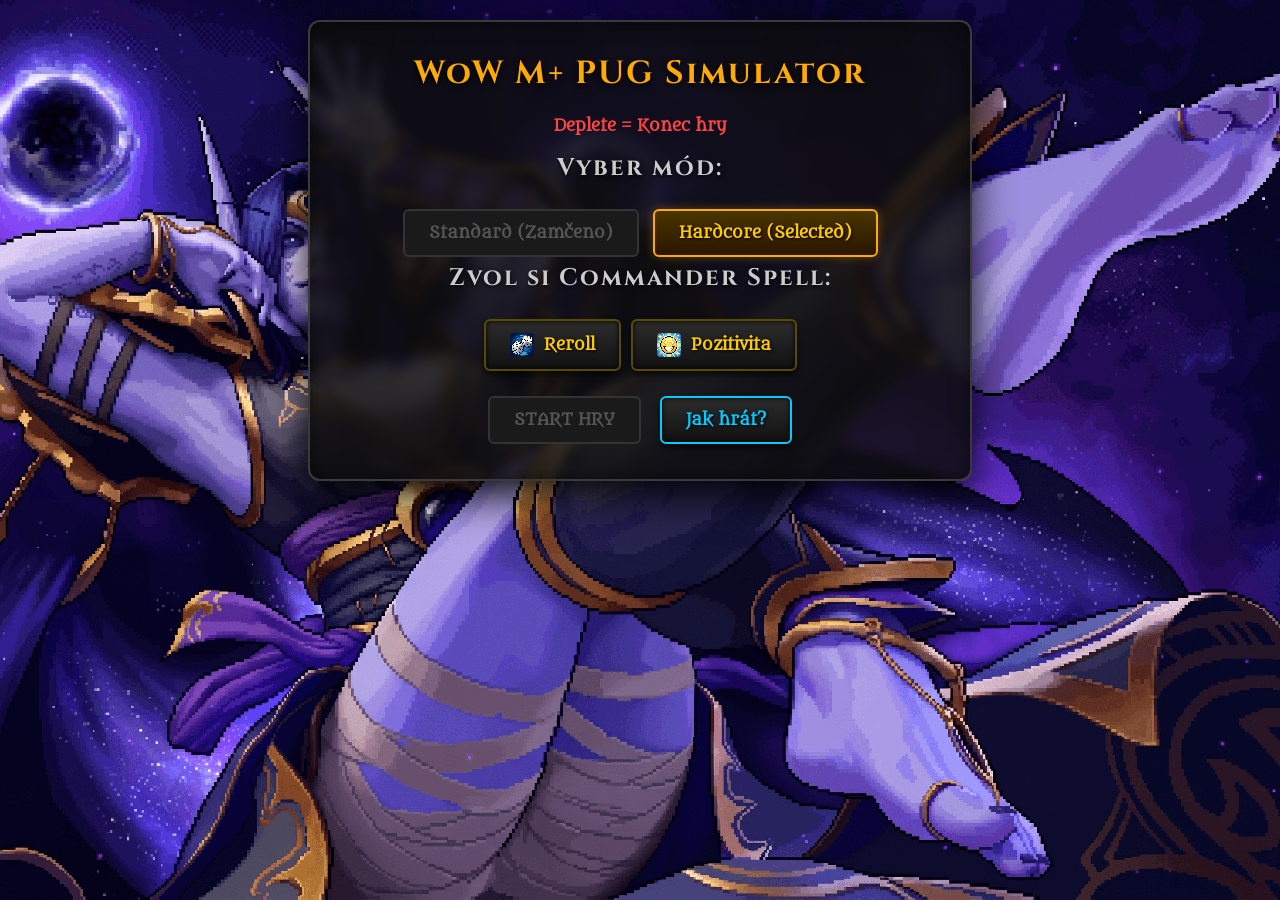
<file: pug-sim/index.html>
<!DOCTYPE html>
<html lang="cs">
<head>
    <meta charset="UTF-8">
    <meta name="viewport" content="width=device-width, initial-scale=1.0">
    <title>WoW M+ PUG Simulator</title>
    <!-- Tady napojujeme tvůj (zatím prázdný) CSS soubor na design -->
    <link rel="stylesheet" href="style.css">
</head>
<body>

    <!-- Tohle je naše hřiště. Sem se bude generovat celá hra -->
    <div id="game-app">
        <!-- Zatím tu necháme jen nápis, abychom viděli, že to funguje -->
        <h1>Načítám M+ PUG Simulator...</h1>
    </div>

    <!-- Tady napojujeme mozek hry - náš Javascript. Dává se nakonec, aby se nejdřív načetlo HTML -->
    <script src="game.js"></script>
</body>
</html>
</file>
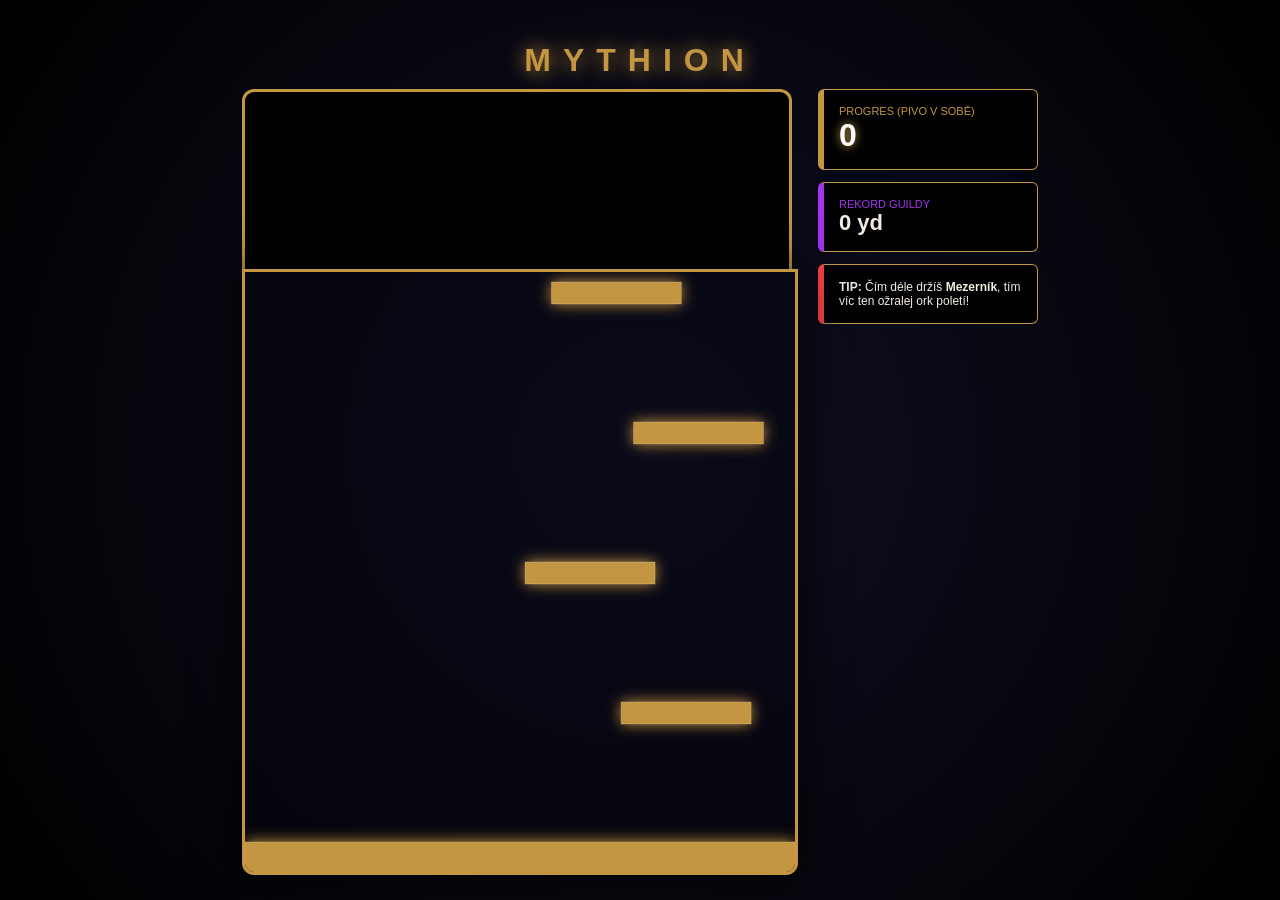
<file: hra.html>
<!DOCTYPE html>
<html lang="cs">
<head>
    <meta charset="UTF-8">
    <title>Mythion: Beer & Wipe Edition</title>
    <style>
        :root { --gold: #c49642; --mythic: #a335ee; --void: #ff4444; }
        
        body { 
            margin: 0; background: #020205; color: #f0ebe0; font-family: 'Segoe UI', sans-serif;
            display: flex; flex-direction: column; align-items: center; justify-content: center; 
            min-height: 100vh; overflow: hidden;
        }

        /* DYNAMICKÉ PARALLAX POZADÍ */
        #bg {
            position: fixed; top: 0; left: 0; width: 100%; height: 100%; z-index: -1;
            background: radial-gradient(circle at center, #101025 0%, #000 100%);
        }

        .game-container { display: flex; gap: 20px; align-items: flex-start; z-index: 10; }
        
        .chat-area {
            width: 550px; height: 180px; background: rgba(0,0,0,0.9);
            border: 3px solid var(--gold); border-bottom: none; border-radius: 12px 12px 0 0;
            padding: 12px; box-sizing: border-box; display: flex; flex-direction: column; 
            justify-content: flex-end; font-size: 13px; line-height: 1.5;
        }

        canvas { 
            border: 3px solid var(--gold); background: rgba(5, 5, 15, 0.5); 
            border-radius: 0 0 12px 12px; box-shadow: 0 0 50px rgba(0,0,0,0.9);
        }

        .sidebar { width: 220px; display: flex; flex-direction: column; gap: 12px; }
        .panel { 
            background: rgba(0,0,0,0.85); border: 1px solid var(--gold); 
            border-left: 6px solid var(--gold); padding: 15px; border-radius: 6px;
        }
        .score-num { font-size: 32px; font-weight: bold; color: #fff; text-shadow: 0 0 10px var(--gold); }
        
        /* BARVY POSTAV */
        .c-mimi { color: #ff80df; font-weight: bold; } 
        .c-arny { color: #ffb100; font-weight: bold; }
        .c-suzu { color: #00ccff; font-weight: bold; }
        .c-ex { color: #a335ee; font-weight: bold; }
        .c-fajtus { color: #ff4444; font-weight: bold; }
        .c-matez { color: #44ff44; font-weight: bold; }
        
        .overlay { 
            display: none; position: absolute; top: 180px; left: 0; width: 550px; height: 606px; 
            background: rgba(0,0,0,0.95); flex-direction: column; justify-content: center; align-items: center; z-index: 100;
        }
        button { 
            background: var(--gold); border: none; padding: 15px 30px; font-size: 18px;
            font-weight: bold; cursor: pointer; border-radius: 6px; color: #000;
        }
    </style>
</head>
<body>

    <div id="bg"></div>
    <h1 style="color: var(--gold); letter-spacing: 12px; text-transform: uppercase; margin-bottom: 10px; text-shadow: 0 0 20px #c49642;">Mythion</h1>

    <div class="game-container">
        <div class="canvas-wrap">
            <div class="chat-area" id="chat"></div>
            <div style="position: relative;">
                <canvas id="gameCanvas"></canvas>
                <div id="gameOver" class="overlay">
                    <h2 style="color:var(--void); font-size: 40px; margin: 0;">PROMILLI FAIL</h2>
                    <p id="deathReason" style="color: #ccc; font-style: italic; margin-bottom: 20px;"></p>
                    <div id="finalScore" class="score-num" style="margin-bottom: 25px;">0 yd</div>
                    <button onclick="reset()">EXNOUT A ZNOVU</button>
                </div>
            </div>
        </div>

        <div class="sidebar">
            <div class="panel">
                <div style="font-size: 11px; color: var(--gold);">PROGRES (PIVO V SOBĚ)</div>
                <div id="curScore" class="score-num">0</div>
            </div>
            <div class="panel" style="border-left-color: var(--mythic)">
                <div style="font-size: 11px; color: var(--mythic);">REKORD GUILDY</div>
                <div id="bestScore" style="font-size: 22px; font-weight: bold;">0 yd</div>
            </div>
            <div class="panel" style="border-left-color: #ff4444; font-size: 12px;">
                <b>TIP:</b> Čím déle držíš <b>Mezerník</b>, tím víc ten ožralej ork poletí!
            </div>
        </div>
    </div>

    <script>
        const canvas = document.getElementById('gameCanvas');
        const ctx = canvas.getContext('2d');
        canvas.width = 550; canvas.height = 600;

        const img = new Image(); img.src = 'https://render.worldofwarcraft.com/eu/icons/56/inv_helmet_06.jpg';

        let p, platforms, score, best, active, started, camY, keys = {};
        let jumpCharge = 0;
        
        best = localStorage.getItem('myth_beer_best') || 0;
        document.getElementById('bestScore').innerText = best + " yd";

        const members = [
            {n: "Mimi", c: "c-mimi", m: [
                "S jinou guildou se mi to teda dělalo mnohem líp...",
                "Piju jen výběrový víno, tohle vaše pivo je pro socky.",
                "Já jsem větší frajer než vy, tohle jsem prošel už v pre-alphě.",
                "Tuhle mechaniku jsem vymyslel já, vy ji jen kazíte.",
                "Mimi vidí všechno, i to, jak se ti klepou ruce z absťáku.",
                "S jinou guildou jsme tohle skákali poslepu a u toho jsme stíhali First Kill.",
                "Nezdržujte mě, čeká na mě top guilda, ne tahle vaše hospoda.",
                "Já už to měl hotový loni, vy jste jen moje levná pracovní síla."
            ]},
            {n: "Arny", c: "c-arny", m: [
                "Mimi, jestli ještě jednou řekneš jiná guilda, proženu ti šíp hlavou!",
                "Kdo mi dopil pivo?! Seberte mu loot!",
                "Makej orku, nebo ti Jefoma máma uvaří k obědu tvoje vlastní boty!",
                "Soustřeďte se! Padáte víc než já po desátym kousku.",
                "To je dps jak u mrtvýho tchoře.",
                "Příští wipe jde Mimi z raidu... i s tím svým vínem!"
            ]},
            {n: "Suzu", c: "c-suzu", m: [
                "Nehealuju nikoho, kdo nemá aspoň 2 promile!",
                "Mimi, uhni z tý červený, nebo ti ten tvůj progres nacpu do...",
                "Došly mi potky, pijte pivo, léčí to líp.",
                "Zase dole? Suzu tě zvedne, až dopije tohle orosený.",
                "Jsem healerka, ne vaše uklízečka blitků!"
            ]},
            {n: "Fajtus", c: "c-fajtus", m: [
                "Hoďte tam někdo Bloodlust, mně už dochází dech!",
                "Ty vole, já nevidím ty plošiny, kdo tu zhasnul?",
                "Mimi, ty tvoje kecy pálí víc než můj fireball.",
                "Pije tu někdo rum? Pivo je moc pomalý.",
                "Wipe? Nevadí, aspoň stihnu dojít pro další bednu."
            ]},
            {n: "Matez666", c: "c-matez", m: [
                "Mám zapnutý monitor? Ne, moment, to je jen zrcadlo.",
                "666 je moje číslo, ale s tímhle skákáním skončíme v pekle všichni.",
                "Mimi, ty jsi frajer leda tak v LFR, tak se uklidni.",
                "Tenhle raid je horší než ranní kocovina.",
                "Pojďme to pushnout, v lednici už mám jenom světlo."
            ]},
            {n: "Exsqueez", c: "c-ex", m: [
                "Exsqueez me? To byl skok, nebo jsi jen zakopl o vlastní ego?",
                "Půjč mi někdo na repair, utratil jsem všechno v baru.",
                "Vidím wipe, vidím tmu a vidím Mimiho, jak zase brečí.",
                "Mimi, tvoje jiná guilda tě vykopla, protože jsi pil moc limonády.",
                "Má ten ork lagy, nebo je prostě jenom vylitej?"
            ]}
        ];

        const deathReasons = [
            "Mimi tě ubrečel k smrti o svý minulý guildě.",
            "Upadl jsi a rozlil si pivo. Hanba ti!",
            "Arny ti dal kick, protože jsi skákal střízlivej.",
            "Suzu tě odmítla zvednout, protože nemáš v krvi ethanol.",
            "Matez666 tě omylem obětoval satanovi pro lepší loot."
        ];

        function msg() {
            const c = document.getElementById('chat');
            const d = document.createElement('div');
            const member = members[Math.floor(Math.random()*members.length)];
            const text = member.m[Math.floor(Math.random()*member.m.length)];
            d.innerHTML = `<span style="color:#40ff40">[Guild]</span> <span class="${member.c}">${member.n}:</span> ${text}`;
            c.appendChild(d);
            if(c.childNodes.length > 7) c.removeChild(c.firstChild);
            c.scrollTop = c.scrollHeight;
        }

        function reset() {
            p = { x: 250, y: 500, w: 45, h: 45, dy: 0, dx: 0, grounded: false };
            platforms = [{x: 0, y: 570, w: 550, h: 100, type: 'safe', alpha: 1, dead: false}];
            for(let i=1; i<15; i++) spawnPlat(570 - i * 140);
            score = 0; camY = 0; active = true; started = false; jumpCharge = 0;
            document.getElementById('gameOver').style.display = 'none';
        }

        function spawnPlat(y) {
            const w = 130;
            const lastType = platforms[platforms.length - 1].type;
            let type = 'safe';
            if (lastType === 'safe' && platforms.length > 3 && Math.random() > 0.55) type = 'void';
            platforms.push({ x: Math.random()*(canvas.width-w), y, w, h: 22, type, alpha: 1, dead: false });
        }

        window.onkeydown = e => { keys[e.code] = true; if(e.code === 'Space') e.preventDefault(); };
        window.onkeyup = e => { keys[e.code] = false; };

        function loop() {
            if(active) {
                if(keys['ArrowLeft'] || keys['KeyA']) p.dx = -7.5;
                else if(keys['ArrowRight'] || keys['KeyD']) p.dx = 7.5;
                else p.dx *= 0.85;

                if (keys['Space'] && p.grounded) {
                    jumpCharge += 1.2;
                    if (jumpCharge > 22) jumpCharge = 22;
                } else if (!keys['Space'] && jumpCharge > 0) {
                    p.dy = -jumpCharge - 6;
                    jumpCharge = 0;
                    p.grounded = false;
                    started = true;
                }

                p.dy += 0.6; 
                p.x += p.dx; p.y += p.dy;
                if(p.x > canvas.width) p.x = -p.w; if(p.x < -p.w) p.x = canvas.width;

                p.grounded = false;
                platforms.forEach(plat => {
                    if(!plat.dead && p.dy > 0 && p.x + p.w > plat.x && p.x < plat.x + plat.w &&
                       p.y + p.h > plat.y && p.y + p.h < plat.y + plat.h + p.dy) {
                        p.y = plat.y - p.h; p.dy = 0; p.grounded = true;
                        if(plat.type === 'void' && started) {
                            plat.alpha -= 0.2; // Rychlejší mizení pro větší hardcore
                            if(plat.alpha <= 0) plat.dead = true;
                        }
                    }
                });

                if(started) {
                    if(p.y < camY + 300) camY += (p.y - 300 - camY) * 0.15;
                    score = Math.max(score, Math.floor(Math.abs(p.y - 500)/10));
                    document.getElementById('curScore').innerText = score;
                }

                if(platforms[platforms.length-1].y > camY - 100) spawnPlat(platforms[platforms.length-1].y - 140);
                
                if(p.y > camY + 700 && started) {
                    active = false;
                    document.getElementById('gameOver').style.display = 'flex';
                    document.getElementById('finalScore').innerText = score + " yd";
                    document.getElementById('deathReason').innerText = deathReasons[Math.floor(Math.random()*deathReasons.length)];
                    if(score > best) { best = score; localStorage.setItem('myth_beer_best', best); document.getElementById('bestScore').innerText = best + " yd"; }
                }
            }

            ctx.clearRect(0,0,canvas.width,canvas.height);
            ctx.save(); ctx.translate(0, -camY);

            platforms.forEach(plat => {
                if(!plat.dead) {
                    ctx.globalAlpha = plat.alpha;
                    ctx.fillStyle = plat.type === 'void' ? '#ff4444' : '#c49642';
                    ctx.shadowBlur = 15; ctx.shadowColor = ctx.fillStyle;
                    ctx.fillRect(plat.x, plat.y, plat.w, plat.h);
                    ctx.strokeStyle = "rgba(255,255,255,0.2)";
                    ctx.strokeRect(plat.x, plat.y, plat.w, plat.h);
                }
            });

            ctx.globalAlpha = 1; ctx.shadowBlur = 0;
            if(jumpCharge > 0) {
                ctx.fillStyle = '#44ff44';
                ctx.fillRect(p.x, p.y + p.h + 10, (jumpCharge/22)*p.w, 6);
            }
            ctx.drawImage(img, p.x, p.y, p.w, p.h);
            ctx.restore();
            requestAnimationFrame(loop);
        }

        function scheduleMsg() {
            if(active && started) msg();
            setTimeout(scheduleMsg, 4000 + Math.random() * 5000);
        }

        reset(); loop(); scheduleMsg();
    </script>
</body>
</html>
</file>
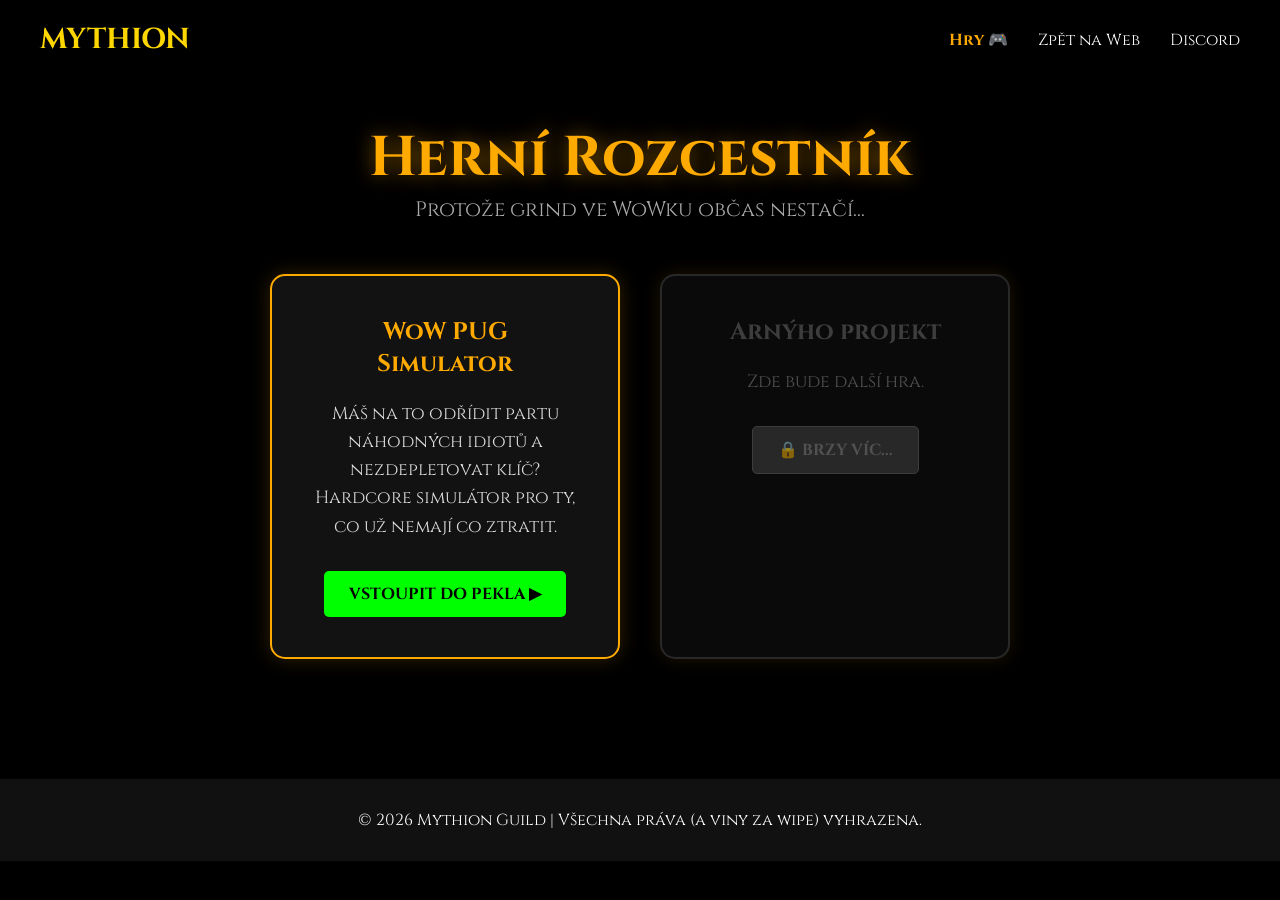
<file: hry.html>
<!DOCTYPE html>
<html lang="cs">
<head>
    <meta charset="UTF-8">
    <meta name="viewport" content="width=device-width, initial-scale=1.0">
    <title>MYTHION - Herní Koutek</title>
    <link rel="stylesheet" href="css/style_final_v8.css">
    <link href="https://fonts.googleapis.com/css2?family=Cinzel:wght@700&family=Uncial+Antiqua&display=swap" rel="stylesheet">
    <style>
        .games-container {
            padding: 120px 20px;
            text-align: center;
            background: rgba(0,0,0,0.8);
            min-height: 80vh;
        }
        .game-grid {
            display: flex;
            justify-content: center;
            gap: 40px;
            flex-wrap: wrap;
            margin-top: 50px;
        }
        .game-card {
            background: rgba(20, 20, 20, 0.9);
            border: 2px solid #ffaa00;
            border-radius: 15px;
            width: 350px;
            padding: 40px;
            transition: transform 0.3s, box-shadow 0.3s;
            text-decoration: none;
            color: white;
            box-shadow: 0 0 20px rgba(255, 170, 0, 0.2);
        }
        .game-card:hover {
            transform: translateY(-10px);
            box-shadow: 0 0 40px rgba(255, 170, 0, 0.5);
        }
        .game-card h2 {
            font-family: 'Cinzel', serif;
            color: #ffaa00;
            margin-bottom: 20px;
        }
        .game-card p {
            font-size: 1.1em;
            line-height: 1.6;
            color: #ddd;
        }
        .status-btn {
            display: inline-block;
            margin-top: 30px;
            padding: 12px 25px;
            border-radius: 5px;
            font-weight: bold;
            text-transform: uppercase;
        }
        .status-ready { background-color: #00ff00; color: black; }
        .status-locked { background-color: #444; color: #888; border: 1px solid #666; }
    </style>
</head>
<body>

    <nav class="navbar">
      <div class="logo">MYTHION</div>
      <ul>
        <li><a href="hry.html" style="color: #ffaa00; font-weight: bold;">Hry 🎮</a></li>
        <li><a href="index.html">Zpět na Web</a></li>
        <li><a href="https://discord.gg/8MEktvx93N" target="_blank">Discord</a></li>
      </ul>
    </nav>

    <div class="games-container">
        <h1 style="font-family: 'Cinzel', serif; font-size: 3.5em; color: #ffaa00; text-shadow: 0 0 20px rgba(255,170,0,0.5);">Herní Rozcestník</h1>
        <p style="font-size: 1.3em; color: #aaa;">Protože grind ve WoWku občas nestačí...</p>

        <div class="game-grid">
            
            <a href="pug-sim/index.html" class="game-card">
                <h2>WoW PUG Simulator</h2>
                <p>Máš na to odřídit partu náhodných idiotů a nezdepletovat klíč? Hardcore simulátor pro ty, co už nemají co ztratit.</p>
                <div class="status-btn status-ready">Vstoupit do Pekla ▶</div>
            </a>

            <div class="game-card" style="opacity: 0.6; cursor: not-allowed; border-color: #444;">
                <h2 style="color: #666;">Arnýho projekt</h2>
                <p style="color: #888;">Zde bude další hra.</p>
                <div class="status-btn status-locked">🔒 Brzy víc...</div>
            </div>

        </div>
    </div>

    <footer>
      <p>&copy; 2026 Mythion Guild | Všechna práva (a viny za wipe) vyhrazena.</p>
    </footer>

</body>
</html>
</file>
<file: pug-sim/style.css>
/* --- GOOGLE FONTY (WoW Vibe) --- */
@import url('https://fonts.googleapis.com/css2?family=Cinzel:wght@700&family=Metamorphous&family=Roboto:wght@400;700&display=swap');

body {
    background-color: #050505;
    color: #e0e0e0;
    font-family: 'Roboto', sans-serif; 
    text-align: center;
    margin: 0;
    padding: 20px;
    
    /* Globální nastavení pozadí pro pixel art */
    background-size: cover;
    background-position: center center;
    background-attachment: fixed; 
    background-repeat: no-repeat;
    image-rendering: pixelated; /* Tohle drží pixely ostré */
    transition: background-image 0.5s ease-in-out; 
}

/* --- POZADÍ PRO JEDNOTLIVÉ LOKACE --- */
body.bg-default { background-image: none; }
body.bg-hub { background-image: url('hub.png'); }
body.bg-menu { background-image: url('menu.png'); }
body.bg-draft { background-image: url('draft.png'); }
body.bg-auction { background-image: url('auction.png'); }
body.bg-combat-magisters-terrace { background-image: url('combat-magisters-terrace.png'); }
body.bg-combat-algethar-academy { background-image: url('combat-algethar-academy.png'); }
body.bg-combat-maisara-caverns { background-image: url('combat-maisara-caverns.png'); }
body.bg-combat-pit-of-saron { background-image: url('combat-pit-of-saron.png'); }
body.bg-combat-nexus-point-xenas { background-image: url('combat-nexus-point-xenas.png'); }
body.bg-combat-seat-of-the-triumvirate { background-image: url('combat-seat-of-the-triumvirate.png'); }
body.bg-combat-windrunner-spire { background-image: url('combat-windrunner-spire.png'); }
body.bg-combat-skyreach { background-image: url('combat-skyreach.png'); }

/* --- TYPOGRAFIE --- */
h1, h2, h3 {
    font-family: 'Cinzel', serif;
    letter-spacing: 2px;
    margin-top: 0;
}

.card-name {
    font-family: 'Metamorphous', cursive;
    font-size: 1.1em;
    color: #ffd100;
    margin-bottom: 10px;
    text-shadow: 1px 1px 2px #000;
}

h1 { color: #ffaa00; text-shadow: 0 3px 6px rgba(0,0,0,0.9); }
h2 { color: #cccccc; text-shadow: 0 2px 4px rgba(0,0,0,0.8); }
.subtitle { color: #ff4444; font-weight: bold; font-family: 'Metamorphous', cursive; }
.gold-text { color: #ffd700; font-weight: bold; text-shadow: 0 0 8px rgba(255, 215, 0, 0.6); }
.dungeon-text { color: #b044ff; font-weight: bold; font-size: 1.3em; text-shadow: 0 0 10px rgba(176, 68, 255, 0.6); }

/* --- PRŮHLEDNÁ OKNA (GLASSMORPHISM) --- */
.menu-container, .combat-wrapper {
    background-color: rgba(15, 15, 15, 0.85); /* Lehce průhledná černá */
    backdrop-filter: blur(6px); /* Rozmaže pozadí za oknem */
    -webkit-backdrop-filter: blur(6px);
    border: 2px solid #3a3a3a;
    border-radius: 12px;
    box-shadow: 0 15px 40px rgba(0,0,0,0.9), inset 0 0 20px rgba(0,0,0,0.5);
    margin: 0 auto;
}

.menu-container {
    padding: 30px;
    max-width: 600px;
}

.combat-wrapper {
    max-width: 1200px;
    padding: 25px;
}

/* --- EPICKÁ TLAČÍTKA --- */
button {
    background: linear-gradient(to bottom, #2c2c2c, #111111);
    color: #ffcc00;
    border: 2px solid #5a4a00;
    padding: 12px 24px;
    margin: 5px;
    border-radius: 6px;
    cursor: pointer;
    font-size: 1em;
    font-family: 'Metamorphous', cursive;
    font-weight: bold;
    text-shadow: 1px 1px 3px #000;
    box-shadow: inset 0 0 5px #000, 0 4px 6px rgba(0,0,0,0.6);
    transition: all 0.2s cubic-bezier(0.175, 0.885, 0.32, 1.275);
}

button:hover:not(:disabled) {
    background: linear-gradient(to bottom, #3c3c3c, #1a1a1a);
    border-color: #ffaa00;
    color: #ffffff;
    transform: translateY(-3px);
    box-shadow: inset 0 0 10px rgba(255,170,0,0.3), 0 8px 15px rgba(0,0,0,0.8);
}

button:active:not(:disabled) {
    transform: translateY(1px);
    box-shadow: inset 0 0 15px rgba(0,0,0,0.8);
}

button:disabled {
    background: #1a1a1a;
    color: #555;
    border-color: #333;
    text-shadow: none;
    cursor: not-allowed;
    box-shadow: none;
    transform: none;
}

button.selected {
    border-color: #00ff00;
    background: linear-gradient(to bottom, #004400, #002200);
    color: #00ff00;
    box-shadow: 0 0 15px rgba(0,255,0,0.4);
}

.btn-active {
    border-color: #ffaa00;
    background: linear-gradient(to bottom, #4a3500, #2a1500);
    box-shadow: 0 0 10px rgba(255, 170, 0, 0.3);
}

/* --- AUKCE --- */
.ah-grid { display: flex; flex-direction: column; gap: 15px; margin: 20px 0; }
.ah-item { 
    display: flex; 
    justify-content: space-between; 
    align-items: center; 
    background-color: rgba(20, 20, 20, 0.7); 
    padding: 15px; 
    border: 1px solid #444; 
    border-radius: 8px; 
    transition: 0.2s; 
}
.ah-item:hover { border-color: #ffaa00; background-color: rgba(30, 30, 30, 0.9); }
.ah-item-info { text-align: left; }
.ah-item-info h3 { margin: 0 0 5px 0; color: #00ccff; font-family: 'Metamorphous', cursive; }
.ah-item-info p { margin: 0; font-size: 0.9em; color: #aaa; }

/* --- DRAFT KARTY --- */
.draft-grid { display: flex; justify-content: space-around; margin-top: 30px; }
.draft-card { 
    background-color: rgba(20, 20, 20, 0.8); 
    border: 2px solid #555; 
    border-radius: 10px; 
    padding: 20px; 
    width: 200px; 
    cursor: pointer; 
    transition: all 0.3s cubic-bezier(0.175, 0.885, 0.32, 1.275); 
    box-shadow: 0 5px 15px rgba(0,0,0,0.6); 
}
.draft-card:hover { 
    border-color: #00ff00; 
    background-color: rgba(30, 30, 30, 0.95);
    transform: scale(1.05) translateY(-5px); 
    box-shadow: 0 10px 25px rgba(0,255,0,0.3); 
}
.draft-card h3 { margin-top: 0; color: #00ff00; }

/* --- COMBAT LAYOUT --- */
.combat-layout { display: flex; gap: 20px; }
.combat-left { flex: 2; }
.combat-right { flex: 1; display: flex; flex-direction: column; }

.combat-header { 
    display: flex; 
    justify-content: space-between; 
    align-items: center; 
    border-bottom: 2px solid rgba(255, 255, 255, 0.1); 
    padding-bottom: 15px; 
    margin-bottom: 20px; 
}
.timer { 
    font-size: 2.5em; 
    font-weight: bold; 
    color: #ff4444; 
    font-family: 'Cinzel', serif; 
    text-shadow: 0 0 15px rgba(255,0,0,0.6); 
}
.encounter-info { text-align: left; font-size: 1.2em; font-family: 'Metamorphous', cursive; color: #ddd; }

.action-bar { 
    display: flex; 
    justify-content: center; 
    gap: 15px; 
    margin-top: 10px; 
    padding: 12px; 
    background: rgba(10, 10, 10, 0.6); 
    border: 1px solid #333; 
    border-radius: 8px; 
}
.action-bar button { font-size: 13px; padding: 8px 12px; }

/* Spelly barevně odlišené */
.spell-btn { border-color: #00aaff; color: #00ccff; }
.spell-btn:hover:not(:disabled) { border-color: #00ffff; color: #fff; box-shadow: 0 0 10px rgba(0,255,255,0.4); }
.item-btn { border-color: #00ff00; color: #00ff00; }
.item-btn:hover:not(:disabled) { border-color: #88ff88; color: #fff; box-shadow: 0 0 10px rgba(0,255,0,0.4); }

/* --- HP BAR VYLEPŠENÍ --- */
.hp-bar-container { 
    width: 100%; 
    max-width: 500px; 
    height: 35px; 
    background-color: rgba(0, 0, 0, 0.8); 
    border: 2px solid #444; 
    border-radius: 20px; 
    margin: 15px auto; 
    overflow: hidden; 
    position: relative; 
    box-shadow: inset 0 0 15px #000; 
}
.hp-bar-fill { 
    height: 100%; 
    background: linear-gradient(90deg, #8b0000, #ff4500, #ffaa00); 
    width: 0%; 
    transition: width 0.6s cubic-bezier(0.22, 1, 0.36, 1); 
    box-shadow: 0 0 20px #ff4500; 
}
.hp-bar-text { 
    position: absolute; 
    top: 50%; 
    left: 50%; 
    transform: translate(-50%, -50%); 
    font-weight: bold; 
    font-size: 1.2em; 
    color: #fff; 
    text-shadow: 1px 1px 3px #000, 0 0 6px #000; 
    pointer-events: none; 
}

/* --- KARTY HRÁČŮ --- */
.party-grid { display: flex; justify-content: center; flex-wrap: wrap; gap: 20px; }
.combat-card { 
    background-color: rgba(20, 20, 20, 0.85); 
    border: 2px solid #444; 
    border-radius: 10px; 
    padding: 15px; 
    width: 130px; 
    min-height: 130px; 
    cursor: pointer; 
    display: flex; 
    flex-direction: column; 
    justify-content: space-between; 
    transition: all 0.3s ease; 
    box-shadow: 0 8px 15px rgba(0,0,0,0.7); 
}
.combat-card:hover { transform: translateY(-5px); }
.dmg-number { 
    font-size: 2.5em; 
    font-weight: bold; 
    color: #00ff00; 
    display: none; 
    font-family: 'Cinzel', serif;
    text-shadow: 0 0 10px rgba(0,255,0,0.5); 
}
.hidden { 
    background-color: rgba(5, 5, 5, 0.9); 
    border-color: #222 !important; 
    box-shadow: inset 0 0 20px #000 !important; 
    opacity: 0.7;
}

.synergy-buff { color: #00ff00; font-weight: bold; font-size: 0.9em; margin: 5px 0; }
.synergy-debuff { color: #ff4444; font-weight: bold; font-size: 0.9em; margin: 5px 0; }
.rerolled-text { color: #00ffff !important; text-shadow: 0 0 15px rgba(0, 255, 255, 0.9); }

/* --- OBRÁZEK BOSSE --- */
.encounter-image-placeholder { 
    width: 100%; 
    height: 350px; 
    background-color: rgba(0, 0, 0, 0.6); 
    border: 2px solid #555; 
    display: flex; 
    align-items: center; 
    justify-content: center; 
    border-radius: 10px; 
    margin-bottom: 20px; 
    overflow: hidden; 
    box-shadow: 0 10px 25px rgba(0,0,0,0.8); 
}
.encounter-image-placeholder img { width: 100%; height: 100%; object-fit: cover; }

/* --- CUSTOM CHAT --- */
.combat-bottom { margin-top: 25px; }
.party-chat { 
    background-color: rgba(5, 5, 5, 0.85); 
    border: 1px solid #444; 
    border-radius: 8px; 
    padding: 15px; 
    height: 180px; 
    overflow-y: auto; 
    text-align: left; 
    font-family: 'Consolas', 'Courier New', monospace; 
    font-size: 0.95em; 
    box-shadow: inset 0 0 20px rgba(0,0,0,0.9); 
}
.party-chat h3 { 
    margin-top: 0; 
    color: #00ccff; 
    font-size: 1.1em; 
    border-bottom: 1px solid rgba(255, 255, 255, 0.1); 
    padding-bottom: 8px; 
    margin-bottom: 10px; 
    font-family: 'Metamorphous', cursive; 
}
.chat-message { margin: 6px 0; line-height: 1.5; }

/* Epický scrollbar pro chat */
.party-chat::-webkit-scrollbar { width: 10px; }
.party-chat::-webkit-scrollbar-track { background: rgba(0, 0, 0, 0.5); border-radius: 5px; }
.party-chat::-webkit-scrollbar-thumb { background: #444; border-radius: 5px; border: 1px solid #222; }
.party-chat::-webkit-scrollbar-thumb:hover { background: #ffaa00; }

@keyframes popIn { 
    0% { transform: scale(0.8); opacity: 0; } 
    60% { transform: scale(1.1); } 
    100% { transform: scale(1); opacity: 1; } 
}
.combat-card:not(.hidden) { animation: popIn 0.3s cubic-bezier(0.175, 0.885, 0.32, 1.275) forwards; }
</file>
<file: css/style_final_v8.css>
* {
  margin: 0;
  padding: 0;
  box-sizing: border-box;
}

body {
  font-family: 'Cinzel', serif;
  background: black;
  color: white;
  overflow-x: hidden;
}

.hero {
  height: 100vh;
  width: 100%;
  display: flex;
  justify-content: center;
  align-items: center;
  text-align: center;
  position: relative;
  overflow: hidden;
}

.hero::before {
  content: "";
  position: absolute;
  inset: 0;
  background-image: url('../images/hero_epic.jpg');
  background-size: cover;
  background-position: center;
  animation: cinematicZoom 25s ease-in-out infinite alternate;
  z-index: -2;
}

.hero::after {
  content: "";
  position: absolute;
  inset: 0;
  background: rgba(0,0,0,0.65);
  z-index: -1;
}

@keyframes cinematicZoom {
  from { transform: scale(1); }
  to { transform: scale(1.1); }
}
.hero-content h1 {
  position: relative;
  font-size: 5rem;
  color: gold;
  text-shadow: 0 0 20px gold;
  animation: pulse 3s infinite alternate;
}

/* aura za textem */
.hero-content h1::after {
  content: "";
  position: absolute;
  inset: -20px;
  background: radial-gradient(circle, rgba(255,215,0,0.4), transparent 70%);
  z-index: -1;
  filter: blur(30px);
}

@keyframes pulse {
  from { transform: scale(1); }
  to { transform: scale(1.05); }
}

.hero-content p {
  font-size: 1.5rem;
  margin: 20px 0;
}

.hero-content button {
  padding: 12px 25px;
  margin: 10px;
  border: 2px solid gold;
  background: transparent;
  color: gold;
  cursor: pointer;
  transition: 0.3s;
}

.hero-content button:hover {
  background: gold;
  color: black;
}

/* SEKCE – už nejsou schované */
section {
  padding: 80px 20px;
  text-align: center;
}

section h2 {
  font-size: 3rem;
  margin-bottom: 20px;
}

section p {
  font-size: 1.3rem;
  max-width: 800px;
  margin: auto;
}

/* FOOTER */
footer {
  background: #111;
  padding: 30px;
  text-align: center;
}
/* NAVBAR */
.navbar {
  position: fixed;
  top: 0;
  width: 100%;
  padding: 20px 40px;
  display: flex;
  justify-content: space-between;
  align-items: center;
  background: rgba(0,0,0,0.7);
  backdrop-filter: blur(10px);
  z-index: 999;
}

.navbar .logo {
  color: gold;
  font-size: 1.8rem;
  font-weight: bold;
}

.navbar ul {
  list-style: none;
  display: flex;
  gap: 30px;
}

.navbar ul li a {
  text-decoration: none;
  color: white;
  font-size: 1rem;
  transition: 0.3s;
}

.navbar ul li a:hover {
  color: gold;
}

/* Aby hero nebylo pod navbar */
.hero {
  padding-top: 80px;
}

/* Plynulé scrollování */
html {
  scroll-behavior: smooth;
}
.particles {
  position: absolute;
  inset: 0;
  pointer-events: none;
  overflow: hidden;
}

.particle {
  position: absolute;
  width: 4px;
  height: 4px;
  background: white;
  border-radius: 50%;
  opacity: 0;
  animation: floatUp linear infinite;
}

@keyframes floatUp {
  0% {
    transform: translateY(100vh);
    opacity: 0;
  }
  20% { opacity: 1; }
  100% {
    transform: translateY(-10vh);
    opacity: 0;
  }
}
.fog {
  position: absolute;
  bottom: 0;
  width: 100%;
  height: 200px;
  background: radial-gradient(ellipse at bottom, rgba(255,255,255,0.15), transparent 70%);
  animation: fogMove 12s ease-in-out infinite alternate;
  pointer-events: none;
}

@keyframes fogMove {
  from { transform: translateX(-5%); }
  to { transform: translateX(5%); }
}
#content-area {
  padding: 100px 20px;
  background: #0a0a0a;
  min-height: 60vh;
}

.content-section {
  display: none;
  animation: fadeIn 0.6s ease;
}

.content-section.active {
  display: block;
}

@keyframes fadeIn {
  from { opacity: 0; transform: translateY(20px); }
  to { opacity: 1; transform: translateY(0); }
}

.discord-btn {
  display: inline-block;
  margin-top: 20px;
  padding: 15px 30px;
  background: gold;
  color: black;
  font-weight: bold;
  text-decoration: none;
  border-radius: 8px;
  transition: 0.3s;
}

.discord-btn:hover {
  box-shadow: 0 0 20px gold;
  transform: scale(1.05);
}
.rules-box {
  max-width: 900px;
  margin: auto;
  padding: 50px;
  background: linear-gradient(145deg, #111, #1a1a1a);
  border: 1px solid rgba(255,215,0,0.3);
  border-radius: 12px;
  box-shadow: 0 0 30px rgba(255,215,0,0.15);
}

.rules-box h2 {
  text-align: center;
  color: gold;
  margin-bottom: 40px;
  font-size: 2.5rem;
  text-shadow: 0 0 15px gold;
}

.rule-item {
  margin-bottom: 30px;
  padding-bottom: 20px;
  border-bottom: 1px solid rgba(255,255,255,0.1);
}

.rule-item h3 {
  color: #ffd700;
  margin-bottom: 10px;
}

.rule-item p {
  color: #ddd;
  line-height: 1.6;
}

.rules-end {
  margin-top: 30px;
  text-align: center;
  font-weight: bold;
  color: gold;
  font-size: 1.2rem;
}
.content-section {
  opacity: 0;
  transform: translateY(40px);
  transition: opacity 0.6s ease, transform 0.6s ease;
  display: none;
}

.content-section.active {
  display: block;
  opacity: 1;
  transform: translateY(0);
}
.section-flash {
  position: fixed;
  inset: 0;
  background: radial-gradient(circle, rgba(255,215,0,0.4), transparent 70%);
  opacity: 0;
  pointer-events: none;
  transition: opacity 0.4s ease;
  z-index: 999;
}

.section-flash.active {
  opacity: 1;
}
#lore .rules-box {
  background: linear-gradient(145deg, #1b1405, #2a1e08);
  border: 1px solid rgba(255,215,0,0.4);
  box-shadow: 0 0 40px rgba(255,180,0,0.2);
}
.navbar a {
  transition: 0.3s;
}

.navbar a:hover {
  color: gold;
  text-shadow: 0 0 10px gold;
}
.guild-stats {
  display: flex;
  justify-content: center;
  gap: 60px;
  padding: 80px 0;
  text-align: center;
}

.stat h3 {
  font-size: 3rem;
  color: gold;
  text-shadow: 0 0 20px gold;
}

.stat p {
  color: #ccc;
}
.raid-progress {
  text-align: center;
  padding: 60px 0;
}

.progress-bar {
  width: 60%;
  height: 20px;
  background: #222;
  margin: 20px auto;
  border-radius: 20px;
  overflow: hidden;
}

.progress-fill {
  height: 100%;
  background: linear-gradient(90deg, gold, orange);
  box-shadow: 0 0 15px gold;
}
.officers {
  padding: 80px 0;
  text-align: center;
}

.officer-grid {
  display: flex;
  justify-content: center;
  gap: 40px;
  margin-top: 40px;
}

.officer-card {
  background: #111;
  padding: 30px;
  border: 1px solid rgba(255,215,0,0.3);
  border-radius: 12px;
  width: 220px;
  transition: 0.3s;
}

.officer-card:hover {
  transform: translateY(-10px);
  box-shadow: 0 0 25px rgba(255,215,0,0.4);
}
#content-area::before {
  content: "";
  position: absolute;
  inset: 0;
  background: radial-gradient(circle at 50% 20%, rgba(255,215,0,0.05), transparent 70%);
  pointer-events: none;
}
.gallery {
  display: grid;
  grid-template-columns: repeat(auto-fit, minmax(200px, 1fr));
  gap: 15px;
  margin-top: 15px;
}

.gallery img {
  width: 100%;
  border-radius: 8px;
  transition: transform 0.3s;
}

.gallery img:hover {
  transform: scale(1.05);
}
/* --- Raid Progress --- */
.raid-progress.epic {
  background: linear-gradient(135deg, #FFD700, #FF8C00);
  padding: 30px;
  border-radius: 20px;
  box-shadow: 0 0 30px rgba(255, 215, 0, 0.7);
  margin: 50px auto;
  max-width: 700px;
  text-align: center;
  color: #fff;
  font-family: 'Cinzel', serif;
}

.raid-progress.epic h2 {
  font-size: 2.5rem;
  text-shadow: 0 0 15px gold;
  margin-bottom: 20px;
}

.progress-bar {
  width: 100%;
  height: 25px;
  background: rgba(255,255,255,0.1);
  border-radius: 15px;
  overflow: hidden;
  margin-bottom: 10px;
}

.progress-fill {
  height: 100%;
  width: 0%;
  background: radial-gradient(circle, #FFD700, #FF4500);
  border-radius: 15px;
  box-shadow: 0 0 20px gold;
  transition: width 2s ease;
}

/* --- Officers Epic Glow --- */
.officers.epic .officer-card {
  background: rgba(255, 215, 0, 0.1);
  padding: 20px;
  border-radius: 15px;
  text-align: center;
  margin: 10px;
  box-shadow: 0 0 20px rgba(255, 215, 0, 0.5);
  transition: transform 0.3s, box-shadow 0.3s;
}

.officers.epic .officer-card:hover {
  transform: translateY(-5px);
  box-shadow: 0 0 40px rgba(255, 215, 0, 0.8);
}

.officers.epic .officer-card h3 {
  font-size: 1.5rem;
  margin-bottom: 5px;
  color: gold;
}

.officers.epic .officer-card p {
  font-size: 1.2rem;
  color: #fff;
}
.raid-progress {
  background: rgba(0,0,0,0.6);
  padding: 30px;
  border-radius: 15px;
  max-width: 600px;
  margin: 60px auto;
  text-align: center;
  backdrop-filter: blur(6px);
  border: 1px solid rgba(255,215,0,0.3);
}

.raid-progress h2 {
  font-family: 'Cinzel', serif;
  color: gold;
  margin-bottom: 20px;
}

.progress-bar {
  width: 100%;
  height: 18px;
  background: rgba(255,255,255,0.1);
  border-radius: 10px;
  overflow: hidden;
}

.progress-fill {
  height: 100%;
  width: 0%;
  background: linear-gradient(90deg, gold, orange);
  border-radius: 10px;
  transition: width 1.5s ease;
  box-shadow: 0 0 10px gold;
}

.raid-progress p {
  margin-top: 10px;
  color: #fff;
}
.raid-tier {
  margin-bottom: 25px;
  text-align: left;
}

.raid-tier span {
  font-weight: bold;
  display: block;
  margin-bottom: 6px;
  color: #fff;
}

.progress-bar {
  width: 100%;
  height: 16px;
  background: rgba(255,255,255,0.1);
  border-radius: 10px;
  overflow: hidden;
}

.progress-fill {
  height: 100%;
  width: 0%;
  border-radius: 10px;
  transition: width 1.5s ease;
}

/* Barevné odlišení obtížností */

.progress-fill.normal {
  background: linear-gradient(90deg, #2ecc71, #27ae60);
  box-shadow: 0 0 8px #2ecc71;
}

.progress-fill.heroic {
  background: linear-gradient(90deg, #3498db, #2980b9);
  box-shadow: 0 0 8px #3498db;
}

.progress-fill.mythic {
  background: linear-gradient(90deg, #9b59b6, #8e44ad);
  box-shadow: 0 0 8px #9b59b6;
}
.raid-block {
  background: rgba(0,0,0,0.6);
  padding: 25px;
  border-radius: 12px;
  margin-bottom: 35px;
  border: 1px solid rgba(255,215,0,0.2);
}

.raid-block h3 {
  font-family: 'Cinzel', serif;
  color: gold;
  margin-bottom: 15px;
}

.raid-tier {
  margin-bottom: 10px;
}

.raid-tier span {
  font-weight: bold;
  display: inline-block;
  width: 90px;
}

#void-normal, #march-normal, #dream-normal {
  color: #2ecc71;
}

#void-heroic, #march-heroic, #dream-heroic {
  color: #3498db;
}

#void-mythic, #march-mythic, #dream-mythic {
  color: #9b59b6;
}
.stat-box {
  background: rgba(0, 0, 0, 0.6);
  padding: 20px 30px;
  border-radius: 12px;
  text-align: center;
  backdrop-filter: blur(6px);
  border: 1px solid rgba(255, 215, 0, 0.3);
}

.stat-box h3 {
  font-size: 28px;
  color: gold;
}

.stat-box p {
  margin-top: 5px;
  color: white;
  font-weight: 500;
}
.hero-stats {
  margin-top: 40px;
  display: flex;
  justify-content: center;
  gap: 40px;
  flex-wrap: wrap;
}

.hero-stats .stat {
  background: rgba(0, 0, 0, 0.6);
  padding: 20px 35px;
  border-radius: 12px;
  text-align: center;
  backdrop-filter: blur(6px);
  border: 1px solid rgba(255, 215, 0, 0.3);
}

.hero-stats .stat h3 {
  font-size: 28px;
  color: gold;
}

.hero-stats .stat p {
  margin-top: 5px;
  color: white;
}
/* ========================================= */
/* RAID TIER BARVY – FUNKČNÍ VERZE */
/* ========================================= */

.raid-block .raid-tier {
  display: flex;
  justify-content: space-between;
  align-items: center;
  padding: 10px 15px;
  border-radius: 8px;
  font-weight: bold;
  margin-bottom: 8px;
  transition: 0.3s;
}

/* NORMAL – zelená */
.raid-block .raid-tier:nth-of-type(1) {
  background: linear-gradient(90deg, #1e4620, #2ecc71);
  box-shadow: 0 0 10px rgba(46,204,113,0.5);
  color: #d4ffd4;
}

/* HEROIC – modrá */
.raid-block .raid-tier:nth-of-type(2) {
  background: linear-gradient(90deg, #102542, #3498db);
  box-shadow: 0 0 10px rgba(52,152,219,0.5);
  color: #d6eaff;
}

/* MYTHIC – fialová */
.raid-block .raid-tier:nth-of-type(3) {
  background: linear-gradient(90deg, #2a003f, #9b59b6);
  box-shadow: 0 0 10px rgba(155,89,182,0.6);
  color: #f3d9ff;
}

/* jemný hover efekt */
.raid-block .raid-tier:hover {
  transform: scale(1.03);
}
.hero-stats a.stat {
  display: block;
  text-decoration: none;
  cursor: pointer;
  transition: 0.3s;
}

.hero-stats a.stat:hover {
  transform: scale(1.05);
  box-shadow: 0 0 20px gold;
}
</file>
